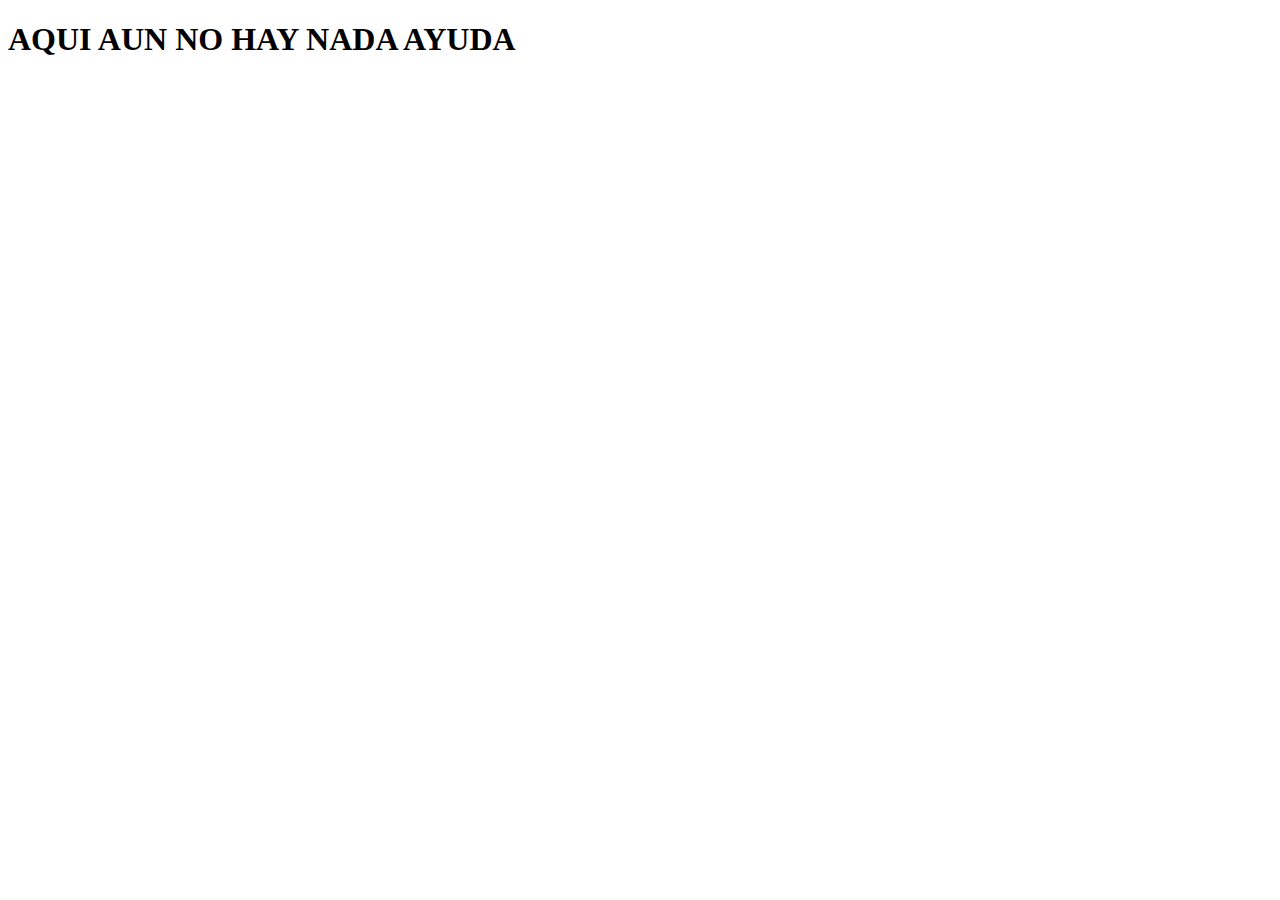
<file: itinerario.html>
<!DOCTYPE html>
<html lang="en">
<head>
    <meta charset="UTF-8">
    <meta name="viewport" content="width=device-width, initial-scale=1.0">
    <title>itinerario</title>
</head>
<body>
    <h1>AQUI AUN NO HAY NADA AYUDA</h1>
</body>
</html>
</file>
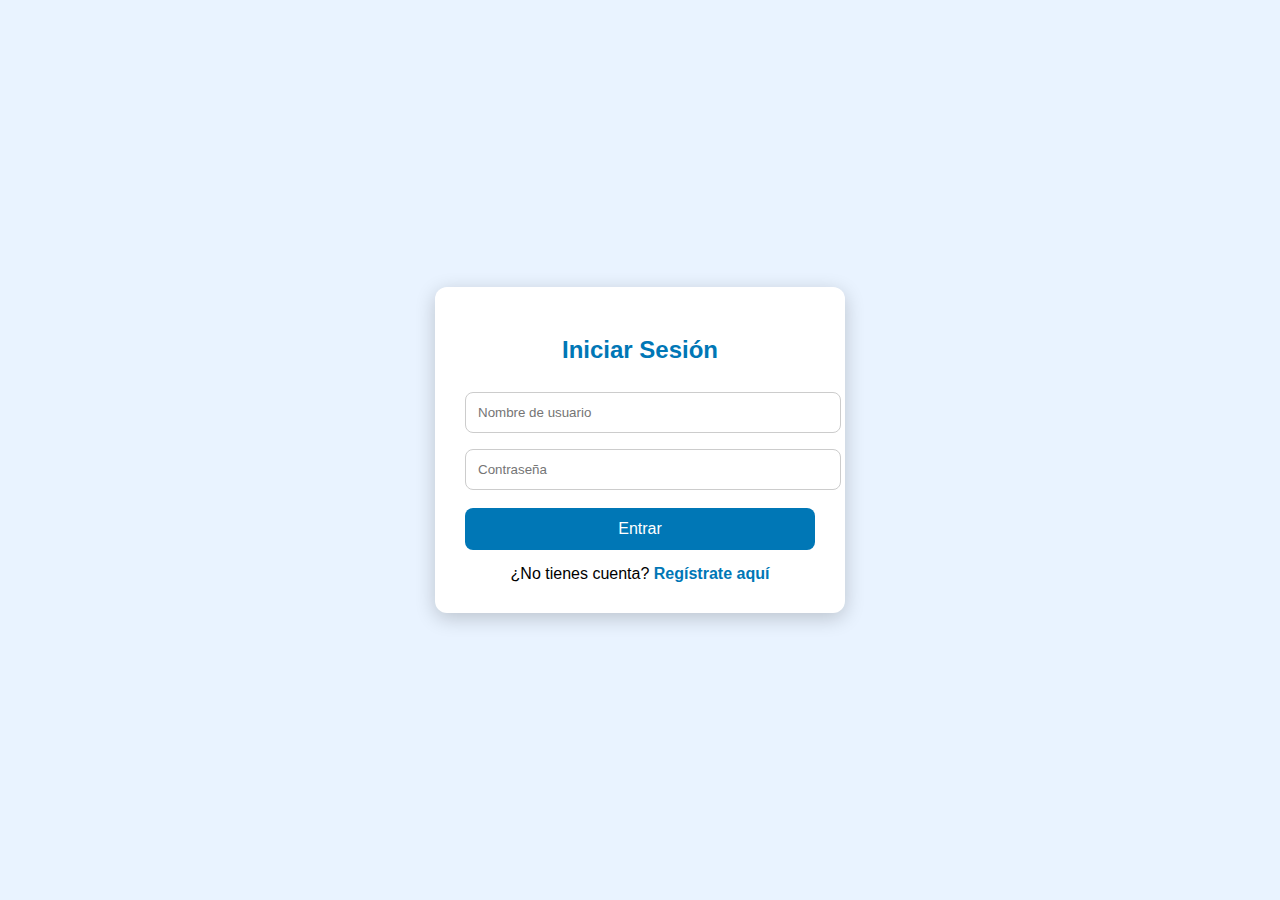
<file: login.html>
<!DOCTYPE html>
<html lang="es">
<head>
    <meta charset="UTF-8">
    <title>Login - VivaPanamá</title>
    <style>
        body {
            font-family: Arial, sans-serif;
            background: #e9f3ff;
            display: flex;
            justify-content: center;
            align-items: center;
            height: 100vh;
            margin: 0;
        }

        .login-container {
            background: white;
            width: 350px;
            padding: 30px;
            border-radius: 12px;
            box-shadow: 0px 5px 20px rgba(0,0,0,0.2);
            text-align: center;
        }

        h2 {
            color: #0077b6;
            margin-bottom: 20px;
        }

        input {
            width: 100%;
            padding: 12px;
            margin: 8px 0;
            border-radius: 8px;
            border: 1px solid #ccc;
            outline: none;
        }

        input:focus {
            border-color: #0077b6;
        }

        button {
            width: 100%;
            padding: 12px;
            background: #0077b6;
            color: white;
            border: none;
            border-radius: 8px;
            cursor: pointer;
            font-size: 16px;
            margin-top: 10px;
        }

        button:hover {
            background: #005f8c;
        }

        .error {
            color: #d00000;
            margin-top: 10px;
        }

        .success {
            color: #2a9d8f;
            margin-top: 10px;
        }
    </style>
</head>

<body>

<div class="login-container">
    <h2>Iniciar Sesión</h2>

    <input type="text" id="username" placeholder="Nombre de usuario">
    <input type="password" id="password" placeholder="Contraseña">

    <button onclick="iniciarSesion()">Entrar</button>

    <div id="mensaje"></div>
    <div style="margin-top: 15px;">
    ¿No tienes cuenta?
    <a href="registro.html" style="color: #0077b6; text-decoration: none; font-weight: bold;">
        Regístrate aquí
    </a>
</div>
</div>

<script>
async function iniciarSesion() {
    const usuario = document.getElementById("username").value.trim();
    const password = document.getElementById("password").value.trim();
    const mensaje = document.getElementById("mensaje");

    mensaje.innerHTML = "";
    mensaje.className = "";

    if (!usuario || !password) {
        mensaje.innerHTML = "Todos los campos son obligatorios.";
        mensaje.className = "error";
        return;
    }

    try {
    const respuesta = await fetch("https://localhost:7029/api/Usuarios/login", {
    method: "POST",
    headers: { "Content-Type": "application/json" },
    body: JSON.stringify({
        nombre_usuario: usuario,
        password: password
    })
});




        if (!respuesta.ok) {
            const errorTexto = await respuesta.text();
            mensaje.innerHTML = errorTexto;
            mensaje.className = "error";
            return;
        }

        const data = await respuesta.json();
        mensaje.innerHTML = "Login exitoso. Redirigiendo...";
        mensaje.className = "success";

        // Guardamos info en localStorage
        localStorage.setItem("usuario", JSON.stringify(data));

        // Redirección según el tipo_usuario
        setTimeout(() => {
            if (data.tipo_usuario.toLowerCase() === "admin") {
                window.location.href = "panel_admin.html";
            } else {
                window.location.href = "index.html";
            }
        }, 1500);

    } catch (error) {
        mensaje.innerHTML = "Error al conectar con la API.";
        mensaje.className = "error";
    }
}
</script>

</body>
</html>
</file>
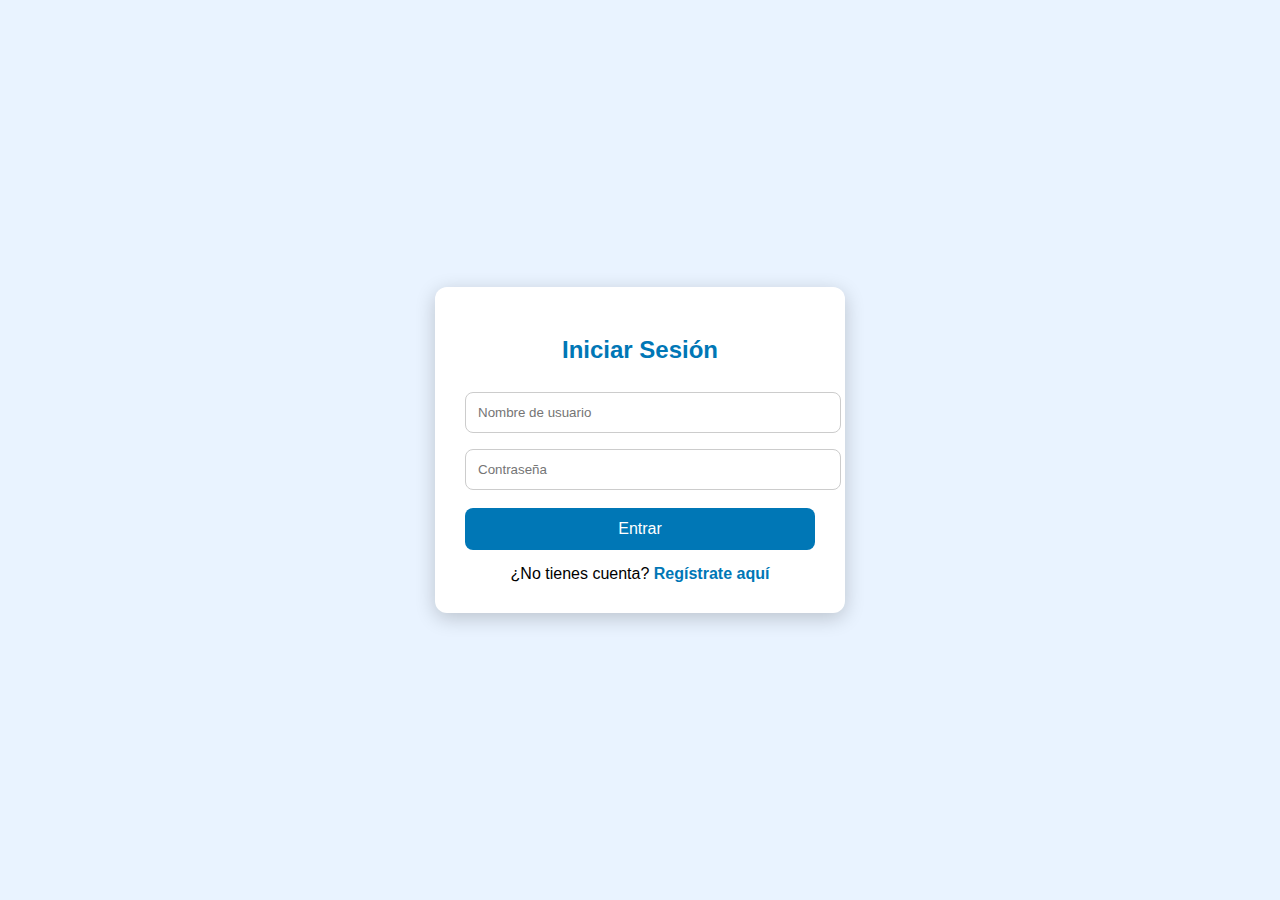
<file: perfil.html>
<!DOCTYPE html>
<html lang="es">

<head>
    <meta charset="UTF-8" />
    <title>Mi Perfil - VivaPanamá</title>

    <!-- 🔗 CSS externo -->
    <link rel="stylesheet" href="css/perfil.css">
</head>

<body>

<div class="perfil-container">
    <h2>Mi Perfil</h2>

    <label>Nombre:</label>
    <input id="nombre" type="text">

    <label>Email:</label>
    <input id="email" type="email">

    <label>Cédula / Pasaporte:</label>
    <input id="cedula" type="text">

    <label>Edad:</label>
    <input id="edad" type="number">

    <label>Nueva contraseña (opcional):</label>
    <input id="password" type="password" placeholder="Dejar vacío si no desea cambiar">

    <button onclick="actualizarPerfil()">Guardar Cambios</button>

    <div id="mensaje"></div>
</div>
<script src="/js/perfil.js"></script>

</body>
</html>
</file>
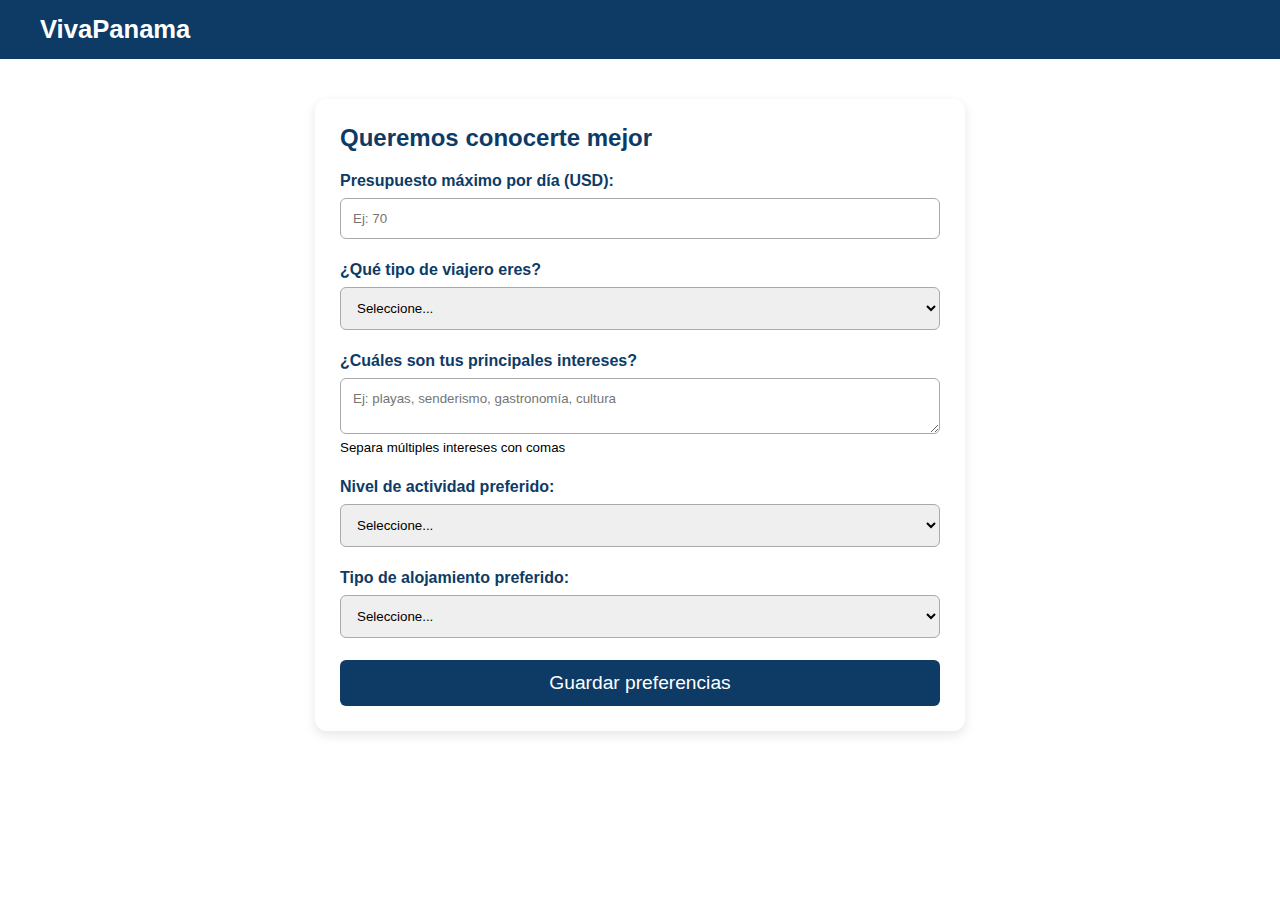
<file: preferencias.html>
<!DOCTYPE html>
<html lang="es">
<head>
    <meta charset="UTF-8">
    <title>Preferencias del Viajero - VivaPanama</title>
    <link rel="stylesheet" href="css/estilo.css">
    <style>
        .encuesta {
            max-width: 650px;
            margin: 40px auto;
            background: #ffffff;
            padding: 25px;
            border-radius: 12px;
            box-shadow: 0 4px 12px rgba(0,0,0,0.1);
        }

        h2 {
            color: #0D3B66;
            margin-bottom: 20px;
        }

        .pregunta {
            margin-bottom: 22px;
        }

        label {
            font-weight: bold;
            color: #0D3B66;
        }

        select, input, textarea {
            width: 100%;
            padding: 12px;
            margin-top: 8px;
            border-radius: 6px;
            border: 1px solid #aaa;
        }

        button {
            width: 100%;
            padding: 12px;
            background-color: #0D3B66;
            color: white;
            border: none;
            font-size: 1.2rem;
            border-radius: 6px;
            cursor: pointer;
        }

        button:hover {
            background-color: #092e4f;
        }
    </style>
</head>

<body>

<header class="navbar">
    <div class="logo">VivaPanama</div>
</header>

<section class="encuesta">
    <h2>Queremos conocerte mejor</h2>

    <!-- PRESUPUESTO -->
    <div class="pregunta">
        <label>Presupuesto máximo por día (USD):</label>
        <input type="number" id="presupuesto" placeholder="Ej: 70">
    </div>

    <!-- TIPO DE VIAJERO -->
    <div class="pregunta">
        <label>¿Qué tipo de viajero eres?</label>
        <select id="tipo_viajero">
            <option value="">Seleccione...</option>
            <option value="aventura">Aventura</option>
            <option value="relax">Relax</option>
            <option value="cultural">Explorador cultural</option>
            <option value="gastronomico">Gastronómico</option>
            <option value="playa">Amante de playas</option>
            <option value="naturaleza">Naturaleza</option>
            <option value="familiar">Familiar</option>
        </select>
    </div>

    <!-- INTERESES -->
    <div class="pregunta">
        <label>¿Cuáles son tus principales intereses?</label>
        <textarea id="intereses" placeholder="Ej: playas, senderismo, gastronomía, cultura"></textarea>
        <small>Separa múltiples intereses con comas</small>
    </div>

    <!-- NIVEL ACTIVIDAD -->
    <div class="pregunta">
        <label>Nivel de actividad preferido:</label>
        <select id="nivel_actividad">
            <option value="">Seleccione...</option>
            <option value="tranquilo">Tranquilo</option>
            <option value="moderado">Moderado</option>
            <option value="intenso">Intenso</option>
        </select>
    </div>

    <!-- TIPO ALOJAMIENTO -->
    <div class="pregunta">
        <label>Tipo de alojamiento preferido:</label>
        <select id="alojamiento">
            <option value="">Seleccione...</option>
            <option value="hotel">Hotel</option>
            <option value="hostal">Hostal</option>
            <option value="eco-lodge">Eco-Lodge</option>
            <option value="resort">Resort</option>
            <option value="cabana">Cabaña</option>
            <option value="airbnb">Airbnb</option>
        </select>
    </div>

    <button onclick="guardarPreferencias()">Guardar preferencias</button>
</section>

<script>
async function guardarPreferencias() {
    const data = {
        id_usuario: localStorage.getItem("idUsuario"),  
        presupuesto_maximo: document.getElementById("presupuesto").value,
        tipo_viajero: document.getElementById("tipo_viajero").value,
        intereses: document.getElementById("intereses").value,
        nivel_actividad: document.getElementById("nivel_actividad").value,
        tipo_alojamiento_preferido: document.getElementById("alojamiento").value
    };

    const respuesta = await fetch("http://185.202.239.31:5000/api/preferencias_usuario", {
        method: "POST",
        headers: { "Content-Type": "application/json" },
        body: JSON.stringify(data)
    });

    if (respuesta.ok) {
        alert("Preferencias guardadas correctamente");
        window.location.href = "index.html";
    } else {
        alert("Error al guardar preferencias");
    }
}
</script>

</body>
</html>
</file>
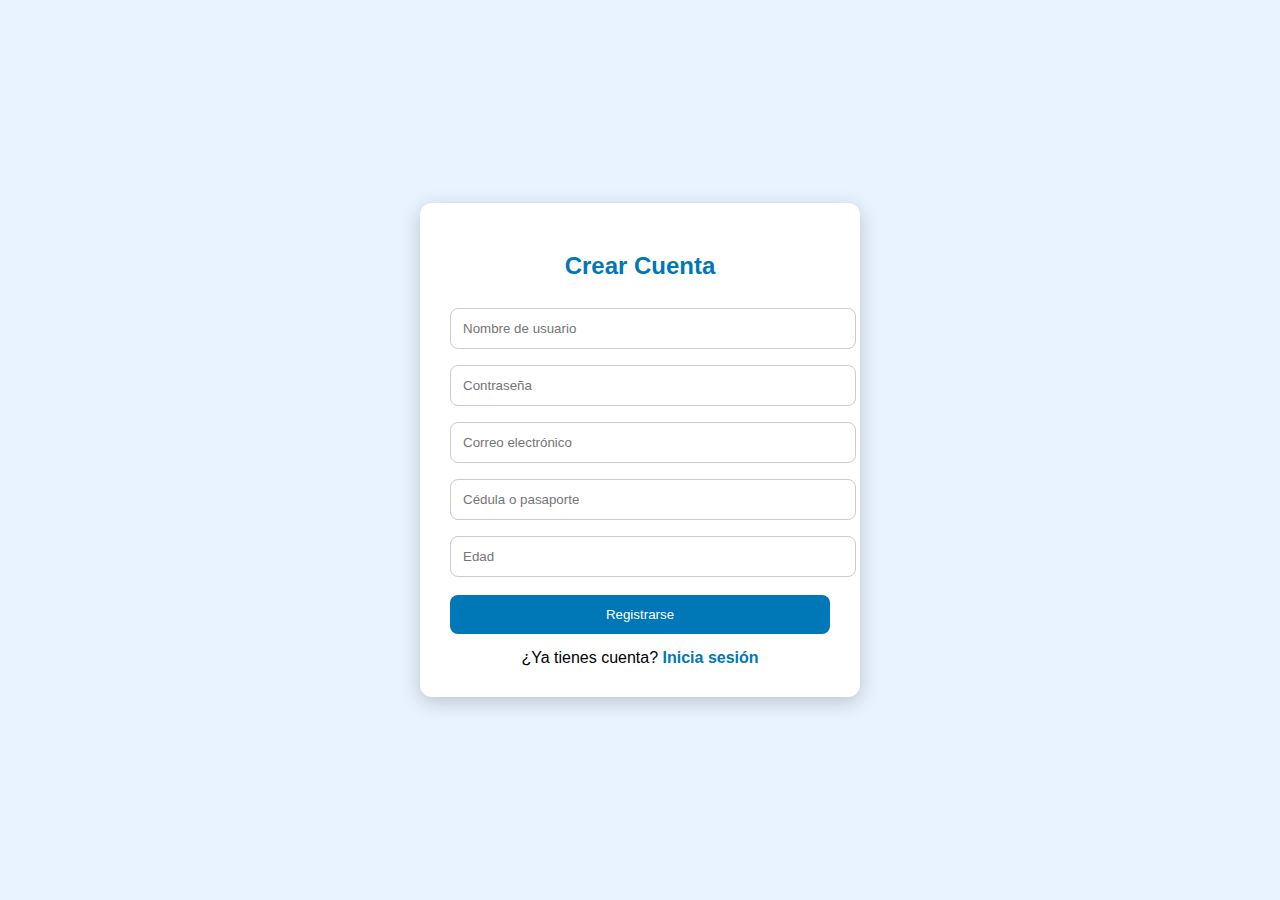
<file: registro.html>
<!DOCTYPE html>
<html lang="es">
<head>
    <meta charset="UTF-8">
    <title>Registro - VivaPanamá</title>
    <style>
        body {
            font-family: Arial, sans-serif;
            background: #e9f3ff;
            display: flex;
            justify-content: center;
            align-items: center;
            height: 100vh;
            margin: 0;
        }

        .form-container {
            background: white;
            width: 380px;
            padding: 30px;
            border-radius: 12px;
            box-shadow: 0px 5px 20px rgba(0,0,0,0.2);
            text-align: center;
        }

        h2 {
            color: #0077b6;
            margin-bottom: 20px;
        }

        input {
            width: 100%;
            padding: 12px;
            margin: 8px 0;
            border-radius: 8px;
            border: 1px solid #ccc;
        }

        button {
            width: 100%;
            padding: 12px;
            background: #0077b6;
            color: white;
            border: none;
            border-radius: 8px;
            cursor: pointer;
            margin-top: 10px;
        }

        button:hover {
            background: #005f8c;
        }

        .error {
            color: #d00000;
            margin-top: 10px;
        }

        .success {
            color: #2a9d8f;
            margin-top: 10px;
        }

        a {
            color: #0077b6;
            font-weight: bold;
            text-decoration: none;
        }
    </style>
</head>

<body>

<div class="form-container">
    <h2>Crear Cuenta</h2>

    <input type="text" id="nombre_usuario" placeholder="Nombre de usuario">
    <input type="password" id="password" placeholder="Contraseña">
    <input type="email" id="email" placeholder="Correo electrónico">
    <input type="text" id="cedula" placeholder="Cédula o pasaporte">
    <input type="number" id="edad" placeholder="Edad">

    <button onclick="registrar()">Registrarse</button>

    <div id="mensaje"></div>

    <div style="margin-top: 15px;">
        ¿Ya tienes cuenta?
        <a href="login.html">Inicia sesión</a>
    </div>
</div>

<script>
async function registrar() {
    const nombre = document.getElementById("nombre_usuario").value.trim();
    const pass = document.getElementById("password").value.trim();
    const email = document.getElementById("email").value.trim();
    const cedula = document.getElementById("cedula").value.trim();
    const edad = document.getElementById("edad").value.trim();
    const mensaje = document.getElementById("mensaje");

    mensaje.innerHTML = "";
    mensaje.className = "";

    if (!nombre || !pass) {
        mensaje.innerHTML = "Nombre de usuario y contraseña son obligatorios.";
        mensaje.className = "error";
        return;
    }

    try {
        const resp = await fetch("https://localhost:7029/api/Usuarios/registrar", {
    method: "POST",
    headers: { "Content-Type": "application/json" },
    body: JSON.stringify({
        nombre: nombre,
        password: pass,
        email: email,
        cedula_pasaporte: cedula,
        edad: parseInt(edad),
        tipo_usuario: "cliente"
    })
});


        const text = await resp.text();

        if (!resp.ok) {
            mensaje.innerHTML = text;
            mensaje.className = "error";
            return;
        }

        mensaje.innerHTML = "Registro exitoso. Redirigiendo...";
        mensaje.className = "success";

        setTimeout(() => {
            window.location.href = "login.html";
        }, 1500);

    } catch (error) {
        mensaje.innerHTML = "Error al conectar con la API.";
        mensaje.className = "error";
    }
}
</script>

</body>
</html>
</file>
<file: css/perfil.css>
body {
    font-family: Arial, sans-serif;
    background: #e9f3ff;
    margin: 0;
    padding: 0;
    display: flex;
    justify-content: center;
    align-items: center;
    height: 100vh;
}

.perfil-container {
    background: white;
    width: 400px;
    padding: 25px;
    border-radius: 10px;
    box-shadow: 0px 5px 20px rgba(0,0,0,0.2);
}

h2 {
    text-align: center;
    color: #0077b6;
    margin-bottom: 20px;
}

label {
    display: block;
    margin-top: 12px;
    font-weight: bold;
}

input {
    width: 100%;
    padding: 10px;
    margin-top: 5px;
    border-radius: 8px;
    border: 1px solid #ccc;
}

button {
    width: 100%;
    padding: 12px;
    margin-top: 20px;
    background: #0077b6;
    border: none;
    color: white;
    font-size: 16px;
    border-radius: 8px;
    cursor: pointer;
}

button:hover {
    background: #005f8c;
}

#mensaje {
    margin-top: 15px;
    text-align: center;
    font-weight: bold;
}

.success { color: #2a9d8f; }
.error { color: #d00000; }
</file>
<file: css/estilo.css>
/* RESET */
* {
    margin: 0;
    padding: 0;
    box-sizing: border-box;
    font-family: Arial, Helvetica, sans-serif;
}

/* NAVBAR */
.navbar {
    background-color: #0D3B66;
    color: white;
    padding: 15px 40px;
    display: flex;
    justify-content: space-between;
    align-items: center;
}

.navbar .logo {
    font-size: 1.6rem;
    font-weight: bold;
}

.navbar nav a {
    color: white;
    margin-left: 20px;
    text-decoration: none;
    font-weight: 500;
}

.navbar nav a:hover {
    text-decoration: underline;
}

/* HERO PRINCIPAL (PÁGINA DE INICIO) */
.hero {
    height: 300px;
    background-image: url("../img/hero.jpg");
    background-size: cover;
    background-position: center;
    display: flex;
    justify-content: center;
    align-items: center;
    color: white;
    font-size: 3rem;
    font-weight: bold;
}

/* CONTENEDOR DE CARDS */
.contenedor {
    display: grid;
    grid-template-columns: repeat(auto-fit, minmax(280px, 1fr));
    gap: 25px;
    padding: 40px;
}

/* CARD */
.card {
    background-color: #F0F4F8;
    border-radius: 10px;
    overflow: hidden;
    box-shadow: 0 4px 8px rgba(0,0,0,0.1);
    transition: transform 0.2s, box-shadow 0.2s;
}

.card img {
    width: 100%;
    height: 170px;
    object-fit: cover;
}

.card .info {
    padding: 15px;
}

.card h3 {
    color: #0D3B66;
    margin-bottom: 5px;
}

.card p {
    color: #495057;
    font-size: 0.95rem;
}

/* HOVER */
.card:hover {
    transform: translateY(-6px);
    box-shadow: 0 6px 15px rgba(0,0,0,0.15);
}

/* FOOTER */
footer {
    background-color: #0D3B66;
    color: white;
    text-align: center;
    padding: 20px;
    margin-top: 40px;
}

/* ===============================
   MODAL INICIO / INVITADO
   =============================== */
.modal-fondo {
    position: fixed;
    top: 0;
    left: 0;
    width: 100%;
    height: 100%;
    background: rgba(0,0,0,0.55);
    display: flex;
    justify-content: center;
    align-items: center;
    backdrop-filter: blur(4px);
    z-index: 9999;
}

.modal-contenido {
    background: white;
    padding: 35px;
    width: 340px;
    border-radius: 12px;
    text-align: center;
    box-shadow: 0px 4px 15px rgba(0,0,0,0.2);
    animation: aparecer 0.35s ease-out;
}

.modal-contenido h2 {
    color: #0D3B66;
    margin-bottom: 10px;
}

.modal-contenido p {
    color: #444;
    margin-bottom: 25px;
}

.btn {
    width: 100%;
    padding: 12px;
    border-radius: 8px;
    font-size: 1rem;
    cursor: pointer;
    border: none;
    margin-bottom: 12px;
}

.primario {
    background-color: #0D3B66;
    color: white;
}

.primario:hover {
    background-color: #092e4f;
}

.secundario {
    background-color: #F1F1F1;
    color: #333;
}

.secundario:hover {
    background-color: #e2e2e2;
}

@keyframes aparecer {
    from { transform: scale(0.85); opacity: 0; }
    to   { transform: scale(1); opacity: 1; }
}

/* ===============================
   FONDO GENERAL LIGERO
   =============================== */
.bg-main {
    background: linear-gradient(180deg, #f4faff 0%, #eef6ff 40%, #e0f0ff 100%);
}

/* ===============================
   HERO SUPERIOR TURÍSTICO MEJORADO
   =============================== */
.hero-lugares {
    position: relative;
    width: 100%;
    height: 370px;
    background:
        linear-gradient(rgba(0, 47, 79, 0.55), rgba(0, 47, 79, 0.55)),
        url('../img/turismo/hero-panama-skyline.jpg') center/cover no-repeat;
    display: flex;
    align-items: center;
    justify-content: center;
    text-align: center;
    animation: fadeIn 1s ease;
    color: white;
}

.hero-content {
    z-index: 2;
    max-width: 750px;
    padding: 20px;
}

.hero-title {
    font-size: 3rem;
    font-weight: 800;
    margin-bottom: 10px;
    letter-spacing: 1px;
    text-shadow: 0 4px 15px rgba(0,0,0,0.45);
}

.hero-subtitle {
    font-size: 1.25rem;
    color: #e8f4ff;
    opacity: 0.95;
    text-shadow: 0px 3px 10px rgba(0,0,0,0.35);
}

/* OLA INFERIOR (OPCIONAL) */
.hero-wave {
    position: absolute;
    bottom: -1px;
    width: 100%;
    height: 80px;
    background: url('../img/patterns/wave-bottom.svg') no-repeat;
    background-size: cover;
    z-index: 1;
}

/* ===============================
   INTRO SECTION
   =============================== */
.intro-section {
    text-align: center;
    padding: 40px 20px 20px;
    max-width: 900px;
    margin: auto;
}

.intro-section h2 {
    font-size: 2rem;
    color: #0D3B66;
    margin-bottom: 10px;
}

.intro-section p {
    color: #444;
    font-size: 1.1rem;
    margin-bottom: 20px;
}

.intro-image {
    width: 90%;
    max-width: 820px;
    border-radius: 15px;
    display: block;
    margin: 0 auto;
    box-shadow: 0px 8px 25px rgba(0,0,0,0.18);
    animation: fadeInUp 1s ease;
}

/* ===============================
   PROVINCIAS (CARDS)
   =============================== */
.prov-container {
    max-width: 1200px;
    margin: 50px auto;
    padding: 10px 20px 60px;
    display: flex;
    gap: 35px;
    justify-content: center;
    flex-wrap: wrap;
    animation: fadeInUp 0.8s ease;
}

.prov-card {
    position: relative;
    width: 380px;
    height: 215px;
    border-radius: 18px;
    overflow: hidden;
    cursor: pointer;
    background: #ddd;
    box-shadow: 0px 8px 20px rgba(0,0,0,0.18);
    transition: all 0.35s ease;
}

.prov-card:hover {
    transform: translateY(-10px) scale(1.03);
    box-shadow: 0 12px 30px rgba(0,0,0,0.25);
}

.prov-card img {
    width: 100%;
    height: 100%;
    object-fit: cover;
    filter: brightness(62%);
    transition: 0.45s ease;
}

.prov-card:hover img {
    filter: brightness(45%);
    transform: scale(1.06);
}

.prov-info {
    position: absolute;
    bottom: 18px;
    left: 20px;
    right: 20px;
    color: white;
    text-shadow: 0px 3px 12px rgba(0,0,0,0.85);
}

.prov-info h3 {
    margin: 0;
    font-size: 1.9rem;
    font-weight: bold;
}

.prov-info p {
    margin-top: 5px;
    font-size: 1rem;
    opacity: 0.95;
}

/* ===============================
   BANNER TURÍSTICO FINAL
   =============================== */
.banner-turistico {
    width: 100%;
    height: 200px;
    position: relative;
    margin-top: 40px;
}

.banner-turistico img {
    width: 100%;
    height: 100%;
    object-fit: cover;
    filter: brightness(55%);
}

.banner-text {
    position: absolute;
    top: 50%;
    left: 50%;
    transform: translate(-50%, -50%);
    color: white;
    text-align: center;
    text-shadow: 0px 3px 12px rgba(0,0,0,0.9);
}

.banner-text h2 {
    font-size: 2.2rem;
    margin: 0;
}

.banner-text p {
    font-size: 1.15rem;
    margin-top: 6px;
}

/* ===============================
   ANIMACIONES
   =============================== */
@keyframes fadeIn {
    from { opacity: 0; transform: translateY(-20px); }
    to   { opacity: 1; transform: translateY(0); }
}

@keyframes fadeInUp {
    from { opacity: 0; transform: translateY(20px); }
    to   { opacity: 1; transform: translateY(0); }
}
/* ===============================
   FONDO GENERAL
   =============================== */
.bg-main {
    background: linear-gradient(180deg, #f4faff 0%, #eef6ff 40%, #e0f0ff 100%);
}

/* ===============================
   HERO TURÍSTICO PROFESIONAL
   =============================== */
.hero-lugares {
    position: relative;
    width: 100%;
    height: 370px;
    background:
        linear-gradient(rgba(0, 47, 79, 0.55), rgba(0, 47, 79, 0.55)),
        url('../img/turismo/hero-panama-skyline.jpg') center/cover no-repeat;
    display: flex;
    align-items: center;
    justify-content: center;
    text-align: center;
    color: white;
    animation: fadeIn 1s ease;
}

.hero-content {
    z-index: 2;
    max-width: 750px;
    padding: 20px;
}

.hero-title {
    font-size: 3rem;
    font-weight: 800;
    margin-bottom: 10px;
    letter-spacing: 1px;
    text-shadow: 0 4px 15px rgba(0,0,0,0.45);
}

.hero-subtitle {
    font-size: 1.25rem;
    color: #e8f4ff;
    opacity: 0.95;
    text-shadow: 0px 3px 10px rgba(0,0,0,0.35);
}

/* ===============================
   BLOQUE DE PROVINCIAS (NUEVO)
   =============================== */
.prov-section {
    max-width: 1100px;
    background: white;
    margin: 50px auto;
    padding: 40px 30px 60px;
    border-radius: 22px;
    box-shadow: 0px 10px 30px rgba(0,0,0,0.12);
    animation: fadeInUp 0.8s ease;
}

.prov-title {
    text-align: center;
    color: #0D3B66;
    font-size: 2.2rem;
    margin-bottom: 8px;
    font-weight: bold;
}

.prov-sub {
    text-align: center;
    color: #666;
    margin-bottom: 35px;
    font-size: 1.1rem;
}

/* GRID DE PROVINCIAS */
.prov-container {
    display: grid;
    grid-template-columns: repeat(auto-fit, minmax(310px, 1fr));
    gap: 35px;
    justify-content: center;
}

/* TARJETAS */
.prov-card {
    position: relative;
    width: 100%;
    height: 215px;
    border-radius: 18px;
    overflow: hidden;
    cursor: pointer;
    background: #ddd;
    box-shadow: 0px 8px 20px rgba(0,0,0,0.18);
    transition: all 0.35s ease;
}

.prov-card:hover {
    transform: translateY(-10px) scale(1.03);
    box-shadow: 0 12px 30px rgba(0,0,0,0.25);
}

.prov-card img {
    width: 100%;
    height: 100%;
    object-fit: cover;
    filter: brightness(60%);
    transition: 0.45s ease;
}

.prov-card:hover img {
    filter: brightness(45%);
    transform: scale(1.08);
}

/* TEXTO */
.prov-info {
    position: absolute;
    bottom: 18px;
    left: 20px;
    right: 20px;
    color: white;
    text-shadow: 0px 3px 12px rgba(0,0,0,0.85);
}

.prov-info h3 {
    margin: 0;
    font-size: 1.9rem;
    font-weight: bold;
}

.prov-info p {
    margin-top: 5px;
    font-size: 1rem;
    opacity: 0.95;
}

/* ===============================
   BANNER FINAL
   =============================== */
.banner-turistico {
    width: 100%;
    height: 200px;
    position: relative;
    margin-top: 40px;
}

.banner-turistico img {
    width: 100%;
    height: 100%;
    object-fit: cover;
    filter: brightness(55%);
}

.banner-text {
    position: absolute;
    top: 50%;
    left: 50%;
    transform: translate(-50%, -50%);
    color: white;
    text-align: center;
    text-shadow: 0px 3px 12px rgba(0,0,0,0.9);
}

.banner-text h2 {
    font-size: 2.2rem;
}

.banner-text p {
    font-size: 1.15rem;
}

/* ANIMACIONES */
@keyframes fadeIn {
    from { opacity: 0; transform: translateY(-20px); }
    to   { opacity: 1; transform: translateY(0); }
}

@keyframes fadeInUp {
    from { opacity: 0; transform: translateY(20px); }
    to   { opacity: 1; transform: translateY(0); }
}

/* ===== POPUP LOGIN ===== */
.popup-fondo {
    position: fixed;
    top: 0;
    left: 0;
    width: 100%;
    height: 100%;
    background: rgba(0,0,0,0.55);
    backdrop-filter: blur(3px);
    display: flex;
    justify-content: center;
    align-items: center;
    z-index: 99999;
}

.popup-contenido {
    background: white;
    width: 330px;
    padding: 25px;
    border-radius: 15px;
    text-align: center;
    box-shadow: 0px 4px 20px rgba(0,0,0,0.25);
    animation: popupFade 0.35s ease-out;
}

.popup-contenido h2 {
    margin-bottom: 10px;
    color: #0D3B66;
}

.popup-contenido p {
    margin-bottom: 20px;
    color: #333;
}

.btn {
    width: 100%;
    padding: 12px;
    border-radius: 8px;
    cursor: pointer;
    border: none;
    font-size: 15px;
    margin-top: 10px;
}

.btn.primario {
    background: #0D3B66;
    color: white;
}

.btn.primario:hover {
    background: #092e4f;
}

.btn.secundario {
    background: #ececec;
}

.btn.secundario:hover {
    background: #d8d8d8;
}

.btn.cerrar {
    background: #f8d7da;
    color: #7b0000;
}

.btn.cerrar:hover {
    background: #e4b8bc;
}

@keyframes popupFade {
    from { transform: scale(0.8); opacity: 0; }
    to { transform: scale(1); opacity: 1; }
}
</file>
